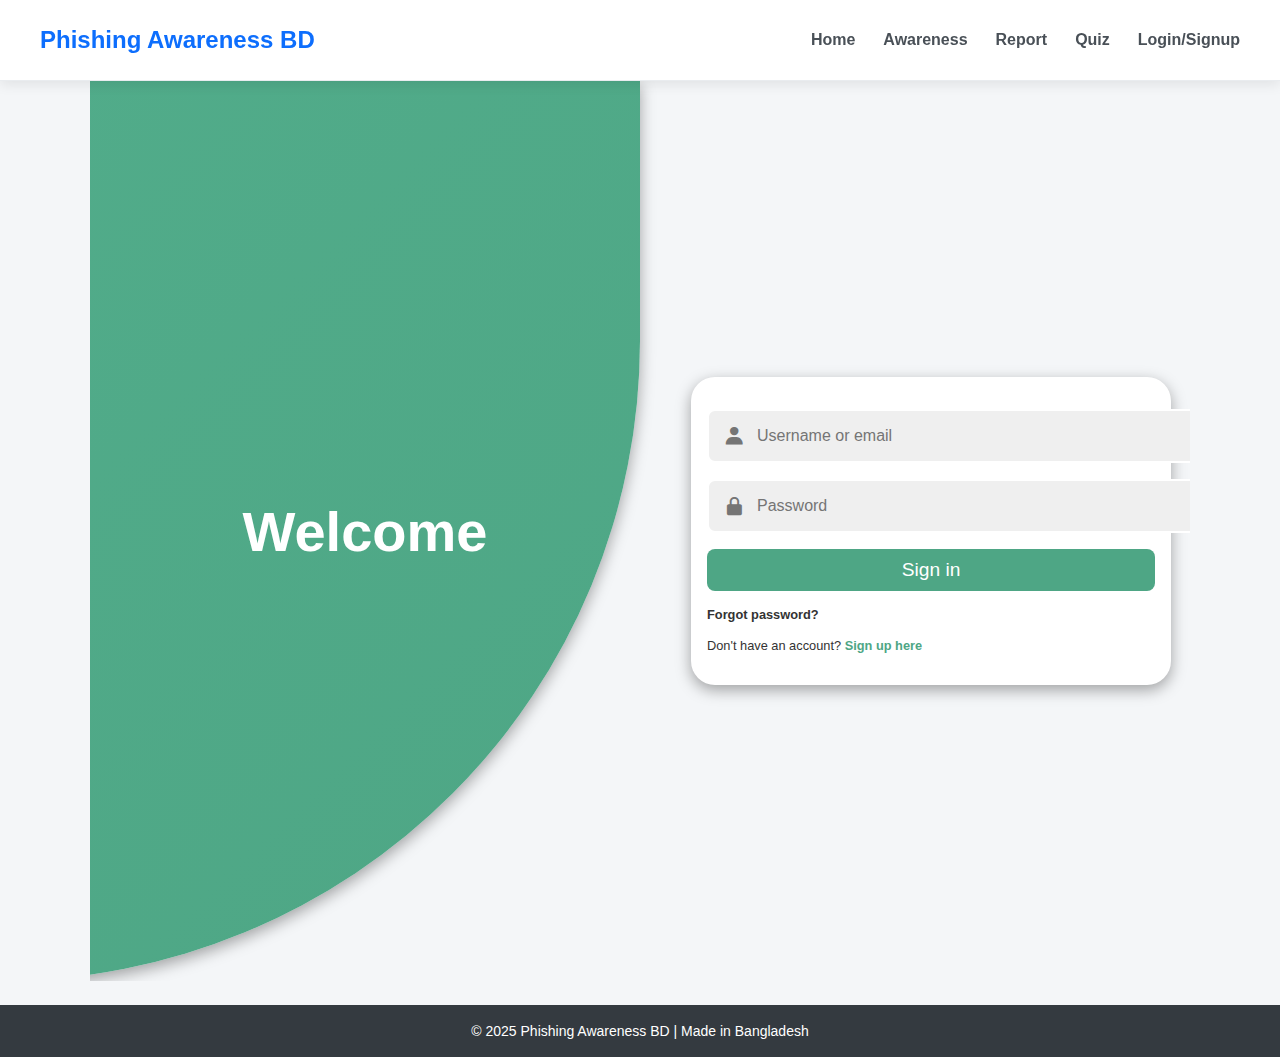
<file: login.html>
<!DOCTYPE html>
<html lang="en">
<head>
  <meta charset="utf-8" />
  <meta name="viewport" content="width=device-width, initial-scale=1.0"/>
  <title>Login / Signup — Phishing Awareness BD</title>
  <!-- Shared main stylesheet for header/footer -->
  <link rel="stylesheet" href="css/index.css">
  <!-- Boxicons CDN -->
  <link href='https://unpkg.com/boxicons@2.1.4/css/boxicons.min.css' rel='stylesheet'>
  
  <style>
    :root {
      --primary-color: #4EA685;
      --secondary-color: #57B894;
      --white: #ffffff;
      --gray: #efefef;
      --gray-2: #757575;
    }

    body {
      font-family: 'Poppins', sans-serif;
      background-color: #f4f6f8;
      overflow-x: hidden;
    }

    .container {
      position: relative;
      min-height: 100vh;
      overflow: hidden;
    }

    .row {
      display: flex;
      flex-wrap: wrap;
      height: 100vh;
    }

    .col {
      width: 50%;
      display: flex;
      justify-content: center;
      align-items: center;
      flex-direction: column;
    }

    .form-wrapper {
      width: 100%;
      max-width: 28rem;
    }

    .form {
      padding: 1rem;
      background-color: var(--white);
      border-radius: 1.5rem;
      width: 100%;
      box-shadow: rgba(0, 0, 0, 0.35) 0px 5px 15px;
      transform: scale(0);
      transition: .5s ease-in-out;
      transition-delay: 1s;
    }

    .input-group {
      position: relative;
      width: 100%;
      margin: 1rem 0;
    }

    .input-group i {
      position: absolute;
      top: 50%;
      left: 1rem;
      transform: translateY(-50%);
      font-size: 1.4rem;
      color: var(--gray-2);
    }

    .input-group input {
      width: 100%;
      padding: 1rem 3rem;
      font-size: 1rem;
      background-color: var(--gray);
      border-radius: .5rem;
      border: 0.125rem solid var(--white);
      outline: none;
    }

    .input-group input:focus {
      border: 0.125rem solid var(--primary-color);
    }

    .form button {
      cursor: pointer;
      width: 100%;
      padding: .6rem 0;
      border-radius: .5rem;
      border: none;
      background-color: var(--primary-color);
      color: var(--white);
      font-size: 1.2rem;
      outline: none;
    }

    .form p {
      margin: 1rem 0;
      font-size: .8rem;
      color: #333;
    }

    .pointer { cursor: pointer; color: var(--primary-color); }

    .flex-col { flex-direction: column; }

    /* Reveal the active form */
    .container.sign-in .form.sign-in,
    .container.sign-up .form.sign-up {
      transform: scale(1);
    }

    /* Content Row */
    .content-row {
      position: absolute;
      top: 0;
      left: 0;
      pointer-events: none;
      z-index: 6;
      width: 100%;
      display: flex;
    }

    .content-row .col {
      width: 50%;
      display: flex;
      justify-content: center;
      align-items: center;
    }

    .text {
      margin: 4rem;
      color: var(--white);
      transition: opacity .35s ease;
    }

    .text.hidden {
      opacity: 0;
      pointer-events: none;
      display: none;
    }

    .text h2 {
      font-size: 3.5rem;
      font-weight: 800;
      margin: 2rem 0;
      transition: 1s ease-in-out;
    }

    /* Background Animation */
    .container::before {
      content: "";
      position: absolute;
      top: 0;
      right: 0;
      height: 100vh;
      width: 300vw;
      transform: translate(35%, 0);
      background-image: linear-gradient(-45deg, var(--primary-color) 0%, var(--secondary-color) 100%);
      transition: 1s ease-in-out;
      z-index: 6;
      box-shadow: rgba(0, 0, 0, 0.35) 0px 5px 15px;
      border-bottom-right-radius: max(50vw, 50vh);
      border-top-left-radius: max(50vw, 50vh);
    }

    .container.sign-in::before {
      transform: translate(0, 0);
      right: 50%;
    }

    .container.sign-up::before {
      transform: translate(100%, 0);
      right: 50%;
    }
  </style>
</head>
<body>

  <!-- Navbar -->
  <nav class="navbar">
    <div class="logo">Phishing Awareness BD</div>
    <ul class="nav-links">
      <li><a href="index.html">Home</a></li>
      <li><a href="awareness.html">Awareness</a></li>
      <li><a href="report.html">Report</a></li>
      <li><a href="quiz.html">Quiz</a></li>
      <li><a href="login.html" class="active">Login/Signup</a></li>
    </ul>
  </nav>

  <!-- Container -->
  <div id="container" class="container">
    <div class="row">
      <!-- SIGN UP -->
      <div class="col align-items-center flex-col sign-up">
        <div class="form-wrapper align-items-center">
          <form class="form sign-up" method="post" action="login/register.php">
            <div class="input-group">
              <i class='bx bxs-user'></i>
              <input name="username" type="text" placeholder="Username" required>
            </div>
            <div class="input-group">
              <i class='bx bx-mail-send'></i>
              <input name="email" type="email" placeholder="Email" required>
            </div>
            <div class="input-group">
              <i class='bx bxs-lock-alt'></i>
              <input name="password" type="password" placeholder="Password" required>
            </div>
            <div class="input-group">
              <i class='bx bxs-lock-alt'></i>
              <input name="confirm_password" type="password" placeholder="Confirm password" required>
            </div>
            <button type="submit">Sign up</button>
            <p>
              <span>Already have an account?</span>
              <b onclick="toggle()" class="pointer">Sign in here</b>
            </p>
          </form>
        </div>
      </div>

      <!-- SIGN IN -->
      <div class="col align-items-center flex-col sign-in">
        <div class="form-wrapper align-items-center">
          <form class="form sign-in" method="post" action="login/login.php">
            <div class="input-group">
              <i class='bx bxs-user'></i>
              <input name="username" type="text" placeholder="Username or email" required>
            </div>
            <div class="input-group">
              <i class='bx bxs-lock-alt'></i>
              <input name="password" type="password" placeholder="Password" required>
            </div>
            <button type="submit">Sign in</button>
            <p><b>Forgot password?</b></p>
            <p>
              <span>Don't have an account?</span>
              <b onclick="toggle()" class="pointer">Sign up here</b>
            </p>
          </form>
        </div>
      </div>
    </div>

    <!-- CONTENT ROW -->
    <div class="row content-row">
      <div class="col align-items-center flex-col">
        <div class="text sign-in" id="text-signin">
          <h2>Welcome</h2>
        </div>
      </div>
      <div class="col align-items-center flex-col">
        <div class="text sign-up hidden" id="text-signup">
          <h2>Join with us</h2>
        </div>
      </div>
    </div>
  </div>

  <!-- Footer -->
  <footer>
    &copy; 2025 Phishing Awareness BD | Made in Bangladesh
  </footer>

  <script>
    const container = document.getElementById('container');
    const textSignIn = document.getElementById('text-signin');
    const textSignUp = document.getElementById('text-signup');

    function showSignIn() {
      container.classList.add('sign-in');
      container.classList.remove('sign-up');
      textSignIn.classList.remove('hidden');
      textSignUp.classList.add('hidden');
    }

    function showSignUp() {
      container.classList.add('sign-up');
      container.classList.remove('sign-in');
      textSignUp.classList.remove('hidden');
      textSignIn.classList.add('hidden');
    }

    function toggle() {
      if (container.classList.contains('sign-in')) showSignUp();
      else showSignIn();
    }

    setTimeout(showSignIn, 200);
    window.toggle = toggle;

    // Alert messages from query parameters
    const qs = new URLSearchParams(window.location.search);
    if (qs.get('login_error')) alert(decodeURIComponent(qs.get('login_error')));
    if (qs.get('reg_error'))   alert(decodeURIComponent(qs.get('reg_error')));
    if (qs.get('reg_success')) alert('Registration successful!');
    if (qs.get('logged_out'))  alert('You have logged out.');
    if (qs.toString()) window.history.replaceState(null, '', window.location.pathname);
  </script>

</body>
</html>
</file>
<file: css/index.css>
/* Fonts & base */
body {
    font-family: 'SolaimanLipi', 'Kalpurush', sans-serif;
    margin: 0;
    padding: 0;
    min-height: 100vh;
    display: flex;
    flex-direction: column;
    background-color: #f8f9fa;
    color: #222;
}

/* Navbar */
.navbar {
    display: flex;
    align-items: center;
    padding: 15px 40px;
    background-color: #ffffff;
    box-shadow: 0 4px 12px rgba(0,0,0,0.08);
    position: sticky;
    top: 0;
    z-index: 1000;
    border-bottom: 1px solid #e9ecef;
}

.logo {
    font-size: 24px;
    font-weight: 700;
    color: #0d6efd;
}

.nav-links {
    list-style: none;
    display: flex;
    margin-left: auto; /* pushes links to the right */
    gap: 28px;
    padding: 0;
}

.nav-links a {
    color: #495057;
    text-decoration: none;
    font-weight: 600;
    font-size: 16px;
    transition: color .2s;
}

.nav-links a:hover {
    color: #0d6efd;
}

/* Hero */
.hero {
    text-align: center;
    padding: 70px 20px;
    background-color: #ffffff;
    border-bottom: 1px solid #dee2e6;
}
.hero h1 { font-size: 36px; color: #0d6efd; margin: 0 0 8px 0; }
.hero p { font-size: 18px; color:#495057; margin: 0 auto 18px auto; max-width: 780px; }
.hero-buttons { margin-top: 18px; }
.btn-primary, .btn-secondary {
    text-decoration: none;
    padding: 10px 18px;
    border-radius: 8px;
    font-weight: 600;
    margin: 0 8px;
    display: inline-block;
}
.btn-primary { background: #0d6efd; color: #fff; border: none; }
.btn-primary:hover { background: #084298; }
.btn-secondary { background: #6c757d; color: #fff; }
.btn-secondary:hover { background: #495057; }

/* Scanner section */
.scanner-section { padding: 40px 16px; background: #f8f9fa; }
.container { width: 100%; max-width: 1100px; margin: 0 auto; }
.scanner-card {
    background: #ffffff;
    padding: 26px;
    border-radius: 10px;
    box-shadow: 0 6px 18px rgba(3,3,3,0.03);
    text-align: left;
}
.scanner-card h2 { margin: 0 0 6px 0; color: #0d6efd; font-size: 22px; }
.scanner-card p { margin: 0 0 14px 0; color: #495057; }

/* scanner form */
.scanner { display:flex; gap:10px; align-items: center; margin-bottom: 12px; }
#urlInput {
    flex:1; padding: 10px 12px; border-radius:8px; border: 1px solid #e6eefb; font-size: 15px;
    background: #fafbff;
}
#scanBtn { padding: 10px 14px; border-radius:8px; border: none; background: #0d6efd; color: #fff; cursor: pointer; font-weight:700; }
#scanBtn:hover { background: #084298; }

/* result box */
.result {
    margin-top: 10px;
    padding: 14px;
    border-radius: 8px;
    background: #f5f8ff;
    border: 1px solid #e6eefb;
    color: #222;
}
.result-head { display:flex; align-items:baseline; gap:10px; }
.result-head .label { font-size: 14px; color: #6c757d; margin-right: 8px; }
.verdict { font-size: 18px; }
.safe { color: #0b8440; }        /* green */
.suspicious { color: #d08a00; }  /* orange */
.phishing { color: #c30b2f; }    /* red */
.result-score { margin-top:6px; font-size:14px; color:#495057; }
.result-list { margin:10px 0 0 18px; padding:0; color:#495057; list-style: disc; }
.reason-en { margin-bottom:6px; }
.reason-bn { color:#2c3e50; font-weight:600; margin-bottom:10px; }

/* small meta */
.result-meta { margin-top:8px; font-size:13px; color:#6c757d; }

/* error */
.error { color:#b00020; font-weight:700; }

/* Features, Awareness, Stats, Footer (rest of site) */
.features {
    padding: 40px 16px;
    text-align: center;
    background: #f8f9fa; /* optional */
}

.feature-cards {
    display: flex;                /* horizontal layout */
    justify-content: center;      /* center cards horizontally */
    align-items: flex-start;      /* align tops of cards */
    gap: 24px;                    /* space between cards */
    flex-wrap: wrap;              /* wrap on smaller screens */
}

.feature-card {
    background: #fff;
    padding: 20px;
    border-radius: 10px;
    box-shadow: 0 6px 18px rgba(203, 21, 21, 0.03);
    width: 260px;
    text-align: center;
}

@media (max-width: 780px) {
    .feature-cards {
        flex-direction: column;  /* stack vertically on small screens */
        align-items: center;
    }
}




.awareness { padding:40px 16px; text-align:center; background:#ffffff; border-top:1px solid #eee; }
.section-title { font-size:24px; color:#0d6efd; margin-bottom:22px; }
.awareness-cards { display:flex; justify-content:center; gap:18px; flex-wrap:wrap; }
.awareness-card { background:#fff; padding:18px; width:260px; border-radius:10px; box-shadow:0 6px 18px rgba(3,3,3,0.03); }
.awareness-card img { width:72px; display:block; margin:0 auto 8px auto; }
.awareness-card h3 { color:#0d6efd; margin:6px 0; }
.awareness-card p { color:#495057; font-size:14px; }

.stats { display:flex; justify-content:center; gap:20px; padding:40px 16px; background:#f8f9fa; }
.stat-card { background:#fff; padding:20px; width:200px; border-radius:10px; text-align:center; box-shadow:0 6px 18px rgba(3,3,3,0.03); }
.stat-card h3 { color:#0d6efd; margin:0 0 8px 0; }
.stat-card p { color:#495057; margin:0; }

footer { text-align:center; padding:18px; background:#343a40; color:#fff; margin-top: 24px; font-size:14px; }

/* responsive */
@media (max-width: 780px) {
  .nav-links { gap: 14px; font-size: 14px; }
  .hero h1 { font-size: 28px; }
  .scanner { flex-direction: column; align-items: stretch; }
  #scanBtn { width: 100%; }
  .features, .awareness-cards, .stats { flex-direction: column; align-items:center; }
}
</file>
